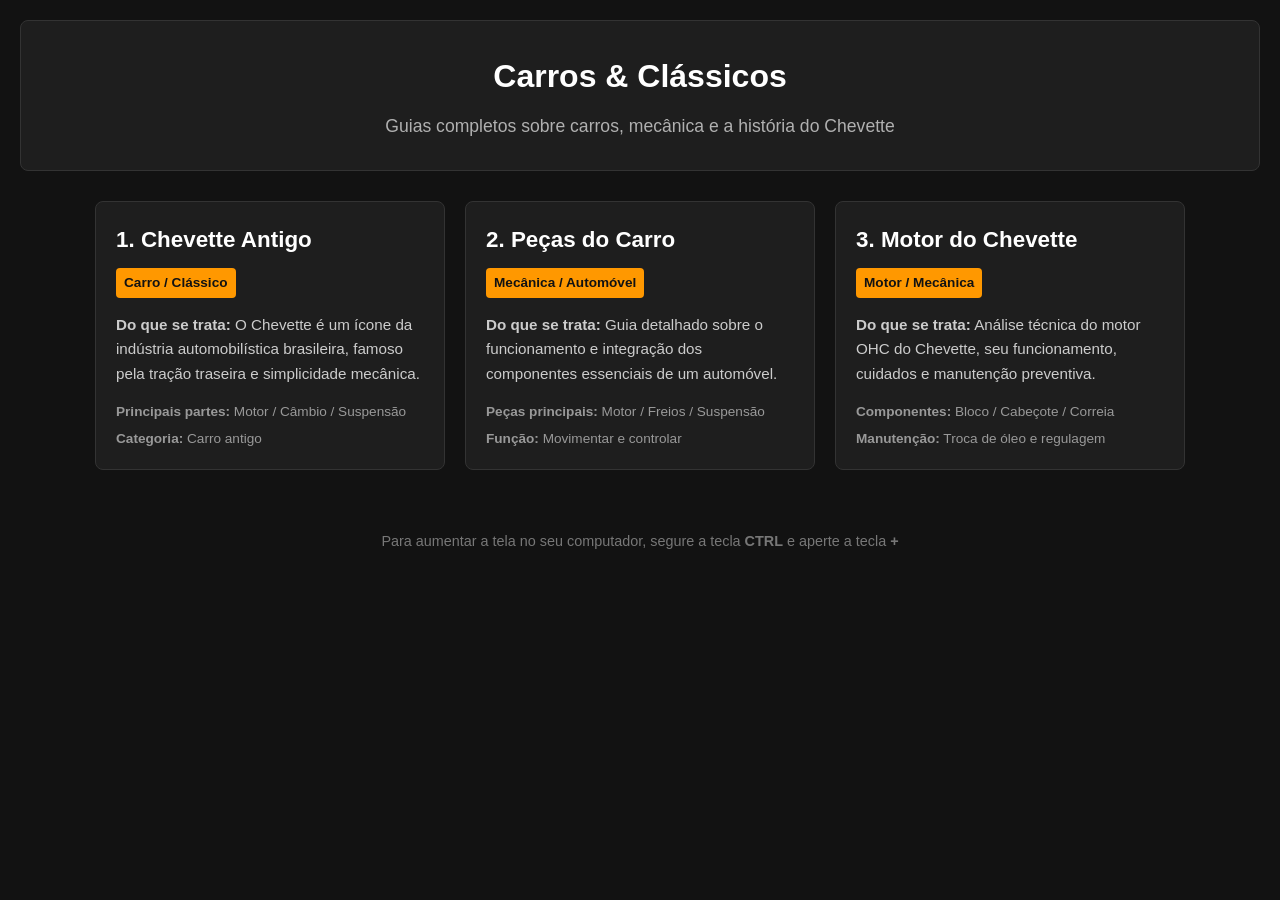
<file: index.html>
<!DOCTYPE html>
<html lang="pt-BR">
<head>
    <meta charset="UTF-8">
    <meta name="viewport" content="width=device-width, initial-scale=1.0">
    <title>Dicas de Carros - Chevette</title>
    <link rel="stylesheet" href="style.css">
</head>
<body>

    <header class="cabecalho">
        <h1>Carros & Clássicos</h1>
        <p>Guias completos sobre carros, mecânica e a história do Chevette</p>
    </header>

    <main class="conteudo-principal">

        <a href="chevette-antigo.html" class="cartao-link">
            <article class="cartao-filme">
                <h2>1. Chevette Antigo</h2>
                <div class="tag-genero">Carro / Clássico</div>
                <p class="sinopse">
                    <strong>Do que se trata:</strong> O Chevette é um ícone da indústria automobilística brasileira, famoso pela tração traseira e simplicidade mecânica.
                </p>
                <div class="info-extra">
                    <span><strong>Principais partes:</strong> Motor / Câmbio / Suspensão</span>
                    <span><strong>Categoria:</strong> Carro antigo</span>
                </div>
            </article>
        </a>

        <a href="pecas-do-carro.html" class="cartao-link">
            <article class="cartao-filme">
                <h2>2. Peças do Carro</h2>
                <div class="tag-genero">Mecânica / Automóvel</div>
                <p class="sinopse">
                    <strong>Do que se trata:</strong> Guia detalhado sobre o funcionamento e integração dos componentes essenciais de um automóvel.
                </p>
                <div class="info-extra">
                    <span><strong>Peças principais:</strong> Motor / Freios / Suspensão</span>
                    <span><strong>Função:</strong> Movimentar e controlar</span>
                </div>
            </article>
        </a>

        <a href="motor-do-chevette.html" class="cartao-link">
            <article class="cartao-filme">
                <h2>3. Motor do Chevette</h2>
                <div class="tag-genero">Motor / Mecânica</div>
                <p class="sinopse">
                    <strong>Do que se trata:</strong> Análise técnica do motor OHC do Chevette, seu funcionamento, cuidados e manutenção preventiva.
                </p>
                <div class="info-extra">
                    <span><strong>Componentes:</strong> Bloco / Cabeçote / Correia</span>
                    <span><strong>Manutenção:</strong> Troca de óleo e regulagem</span>
                </div>
            </article>
        </a>

    </main>

    <footer class="rodape">
        <p>Para aumentar a tela no seu computador, segure a tecla <strong>CTRL</strong> e aperte a tecla <strong>+</strong></p>
    </footer>

</body>
</html>
</file>
<file: style.css>
* {
    margin: 0;
    padding: 0;
    box-sizing: border-box;
}

body {
    font-family: Arial, sans-serif;
    background-color: #121212;
    color: #e0e0e0;
    line-height: 1.6;
    padding: 20px;
}

.cabecalho {
    text-align: center;
    padding: 30px 10px;
    background-color: #1e1e1e;
    border-radius: 8px;
    margin-bottom: 30px;
    border: 1px solid #333;
}

.cabecalho h1 {
    color: #ffffff;
    font-size: 2rem;
    margin-bottom: 10px;
}

.cabecalho p {
    color: #b0b0b0;
    font-size: 1.1rem;
}

.conteudo-principal {
    display: flex;
    flex-wrap: wrap;
    gap: 20px;
    justify-content: center;
    max-width: 1200px;
    margin: 0 auto;
}

.cartao-link {
    text-decoration: none;
    color: inherit;
    width: 100%;
    max-width: 350px;
    display: block;
}

.cartao-filme {
    background-color: #1e1e1e;
    border: 1px solid #333;
    border-radius: 8px;
    padding: 20px;
    height: 100%;
    transition: transform 0.2s ease, border-color 0.2s ease;
}

.cartao-filme:hover {
    transform: translateY(-5px);
    border-color: #ff9800;
}

.cartao-filme h2 {
    color: #ffffff;
    font-size: 1.4rem;
    margin-bottom: 10px;
}

.tag-genero {
    display: inline-block;
    background-color: #ff9800;
    color: #121212;
    padding: 4px 8px;
    font-size: 0.85rem;
    font-weight: bold;
    border-radius: 4px;
    margin-bottom: 15px;
}

.sinopse {
    font-size: 0.95rem;
    color: #cccccc;
    margin-bottom: 15px;
}

.info-extra span {
    display: block;
    font-size: 0.85rem;
    color: #999999;
    margin-top: 5px;
}

/* Estilos das Páginas Secundárias */
.conteudo-detalhado {
    max-width: 800px;
    margin: 0 auto;
    background-color: #1e1e1e;
    padding: 30px;
    border-radius: 8px;
    border: 1px solid #333;
}

.botao-voltar {
    display: inline-block;
    background-color: #333;
    color: #fff;
    text-decoration: none;
    padding: 10px 15px;
    border-radius: 5px;
    margin-bottom: 25px;
    font-size: 0.9rem;
}

.botao-voltar:hover {
    background-color: #ff9800;
    color: #121212;
}

.imagem-ilustrativa {
    width: 100%;
    max-height: 400px;
    object-fit: cover;
    border-radius: 8px;
    margin-bottom: 25px;
    border: 1px solid #444;
}

.secao-conteudo h2 {
    color: #ff9800;
    margin-top: 20px;
    margin-bottom: 10px;
    font-size: 1.5rem;
}

.secao-conteudo p {
    margin-bottom: 15px;
    color: #dddddd;
}

.secao-conteudo ul {
    margin-left: 20px;
    margin-bottom: 20px;
    color: #dddddd;
}

.secao-conteudo li {
    margin-bottom: 10px;
}

.rodape {
    text-align: center;
    margin-top: 40px;
    padding: 20px;
    color: #777777;
    font-size: 0.9rem;
}

.link-rodape {
    color: #ff9800;
    text-decoration: none;
}

.link-rodape:hover {
    text-decoration: underline;
}
</file>
